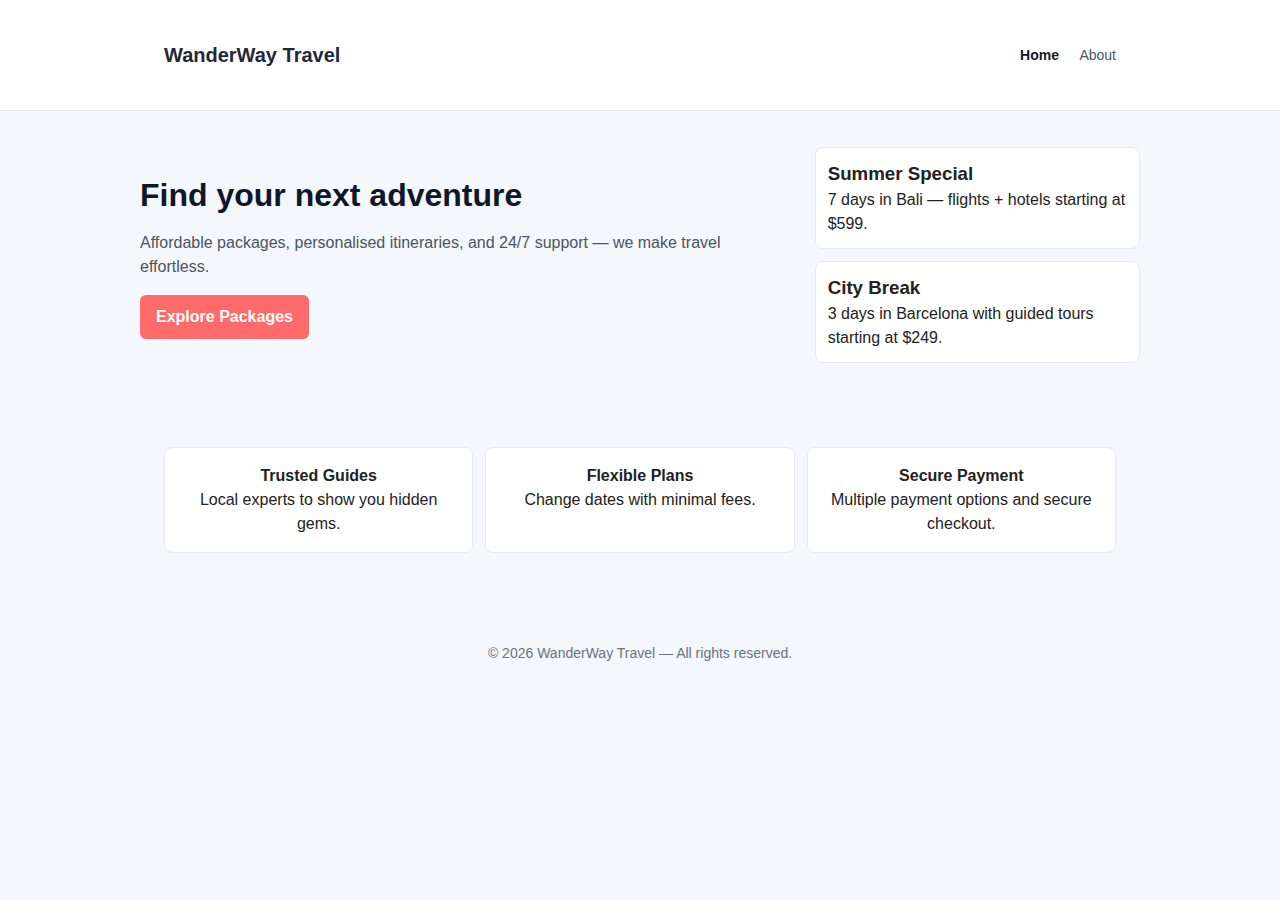
<file: index.html>
<!doctype html>
<html lang="en">
<head>
  <meta charset="utf-8" />
  <meta name="viewport" content="width=device-width,initial-scale=1" />
  <title>WanderWay Travel Agency</title>
  <link rel="stylesheet" href="styles.css" />
</head>
<body>
  <header class="site-header">
    <div class="container">
      <h1>WanderWay Travel</h1>
      <nav>
        <a href="index.html" class="active">Home</a>
        <a href="about.html">About</a>
      </nav>
    </div>
  </header>

  <main class="container hero">
    <section class="hero-left">
      <h2>Find your next adventure</h2>
      <p>Affordable packages, personalised itineraries, and 24/7 support — we make travel effortless.</p>
      <a class="btn" href="about.html">Explore Packages</a>
    </section>
    <aside class="hero-right">
      <div class="card">
        <h3>Summer Special</h3>
        <p>7 days in Bali — flights + hotels starting at $599.</p>
      </div>
      <div class="card">
        <h3>City Break</h3>
        <p>3 days in Barcelona with guided tours starting at $249.</p>
      </div>
    </aside>
  </main>

  <section class="container features">
    <div class="feature">
      <h4>Trusted Guides</h4>
      <p>Local experts to show you hidden gems.</p>
    </div>
    <div class="feature">
      <h4>Flexible Plans</h4>
      <p>Change dates with minimal fees.</p>
    </div>
    <div class="feature">
      <h4>Secure Payment</h4>
      <p>Multiple payment options and secure checkout.</p>
    </div>
  </section>

  <footer class="site-footer">
    <div class="container">
      <p>© <span id="year"></span> WanderWay Travel — All rights reserved.</p>
    </div>
  </footer>

  <script>
    document.getElementById('year').textContent = new Date().getFullYear();
  </script>
</body>
</html>
</file>
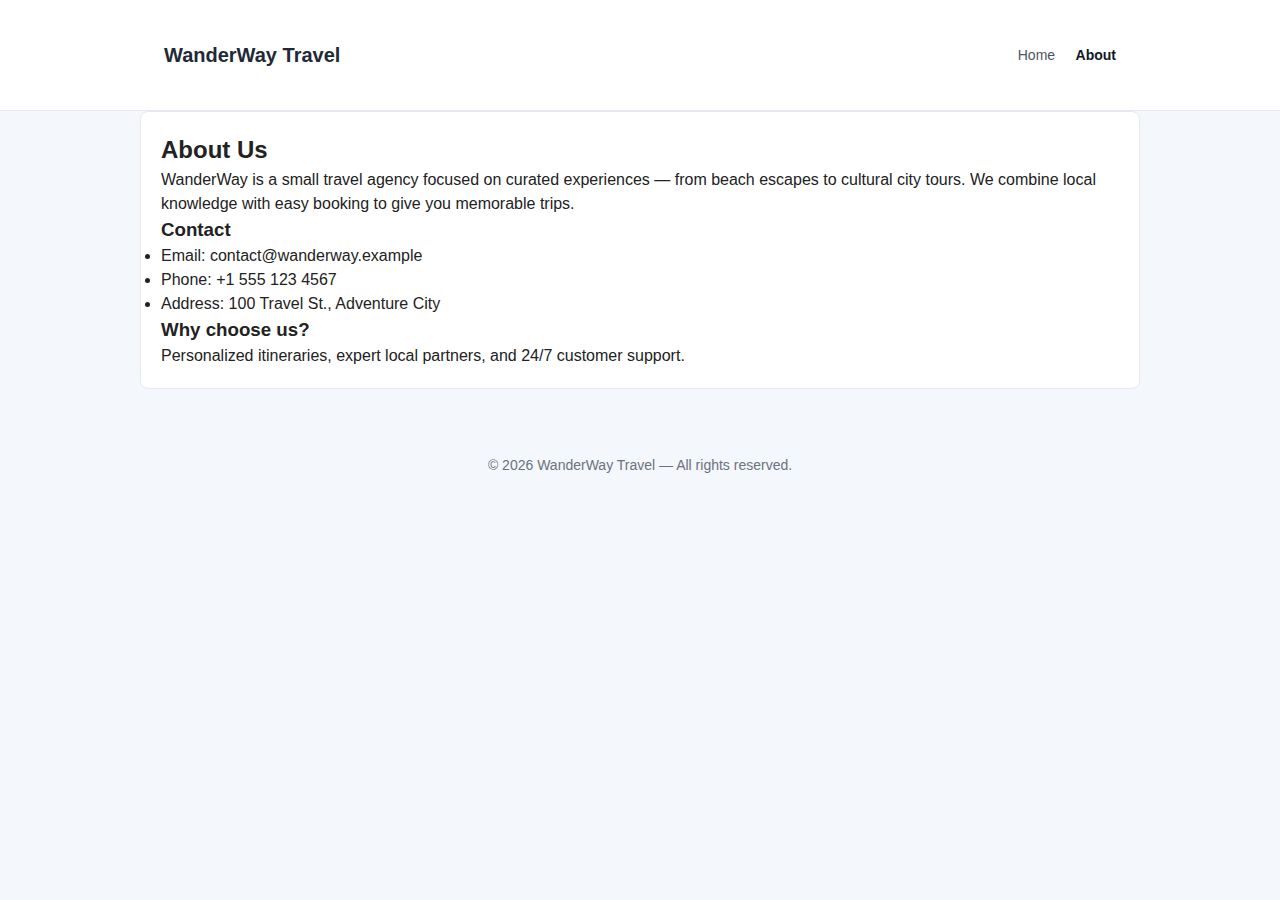
<file: about.html>
<!doctype html>
<html lang="en">
<head>
  <meta charset="utf-8" />
  <meta name="viewport" content="width=device-width,initial-scale=1" />
  <title>About — WanderWay Travel</title>
  <link rel="stylesheet" href="styles.css" />
</head>
<body>
  <header class="site-header">
    <div class="container">
      <h1>WanderWay Travel</h1>
      <nav>
        <a href="index.html">Home</a>
        <a href="about.html" class="active">About</a>
      </nav>
    </div>
  </header>

  <main class="container about">
    <h2>About Us</h2>
    <p>WanderWay is a small travel agency focused on curated experiences — from beach escapes to cultural city tours. We combine local knowledge with easy booking to give you memorable trips.</p>

    <h3>Contact</h3>
    <ul>
      <li>Email: contact@wanderway.example</li>
      <li>Phone: +1 555 123 4567</li>
      <li>Address: 100 Travel St., Adventure City</li>
    </ul>

    <h3>Why choose us?</h3>
    <p>Personalized itineraries, expert local partners, and 24/7 customer support.</p>
  </main>

  <footer class="site-footer">
    <div class="container">
      <p>© <span id="year"></span> WanderWay Travel — All rights reserved.</p>
    </div>
  </footer>

  <script>
    document.getElementById('year').textContent = new Date().getFullYear();
  </script>
</body>
</html>
</file>
<file: styles.css>
/* styles.css - simple, normal CSS for the Travel Agency site */

/* Basic reset */
* {
  box-sizing: border-box;
  margin: 0;
  padding: 0;
}

body {
  font-family: Arial, Helvetica, sans-serif;
  line-height: 1.5;
  color: #222;
  background: #f4f7fb;
}

/* Layout container */
.container {
  max-width: 1000px;
  margin: 0 auto;
  padding: 24px;
}

/* Header */
.site-header {
  background: #ffffff;
  border-bottom: 1px solid #e6e9ef;
  padding: 16px 0;
}

.site-header .container {
  display: flex;
  justify-content: space-between;
  align-items: center;
}

.site-header h1 {
  font-size: 20px;
  color: #1f2937;
}

.site-header nav a {
  color: #4b5563;
  text-decoration: none;
  margin-left: 16px;
  font-size: 14px;
}

.site-header nav a:hover,
.site-header nav a.active {
  color: #111827;
  font-weight: 600;
}

/* Hero section */
.hero {
  display: flex;
  gap: 24px;
  align-items: center;
  padding: 36px 0;
}

.hero-left {
  flex: 2;
}

.hero-left h2 {
  font-size: 32px;
  color: #0f172a;
  margin-bottom: 12px;
}

.hero-left p {
  color: #4b5563;
  margin-bottom: 16px;
}

.btn {
  display: inline-block;
  background: #ff6b6b;
  color: #ffffff;
  padding: 10px 16px;
  border-radius: 6px;
  text-decoration: none;
  font-weight: 600;
}

/* Right column cards */
.hero-right {
  flex: 1;
  display: flex;
  flex-direction: column;
  gap: 12px;
}

.card {
  background: #ffffff;
  border: 1px solid #e6e9ef;
  padding: 12px;
  border-radius: 8px;
}

/* Features */
.features {
  display: flex;
  gap: 12px;
  margin-top: 24px;
}

.feature {
  flex: 1;
  background: #ffffff;
  border: 1px solid #e6e9ef;
  padding: 16px;
  border-radius: 8px;
  text-align: center;
}

/* About page main */
.about {
  background: #ffffff;
  padding: 20px;
  border-radius: 8px;
  border: 1px solid #e6e9ef;
}

/* Footer */
.site-footer {
  margin-top: 28px;
  padding: 14px 0;
  text-align: center;
  color: #6b7280;
  font-size: 14px;
}

/* Responsive */
@media (max-width: 800px) {
  .hero {
    flex-direction: column;
  }

  .features {
    flex-direction: column;
  }

  .site-header .container {
    flex-direction: column;
    gap: 8px;
  }
}
</file>
